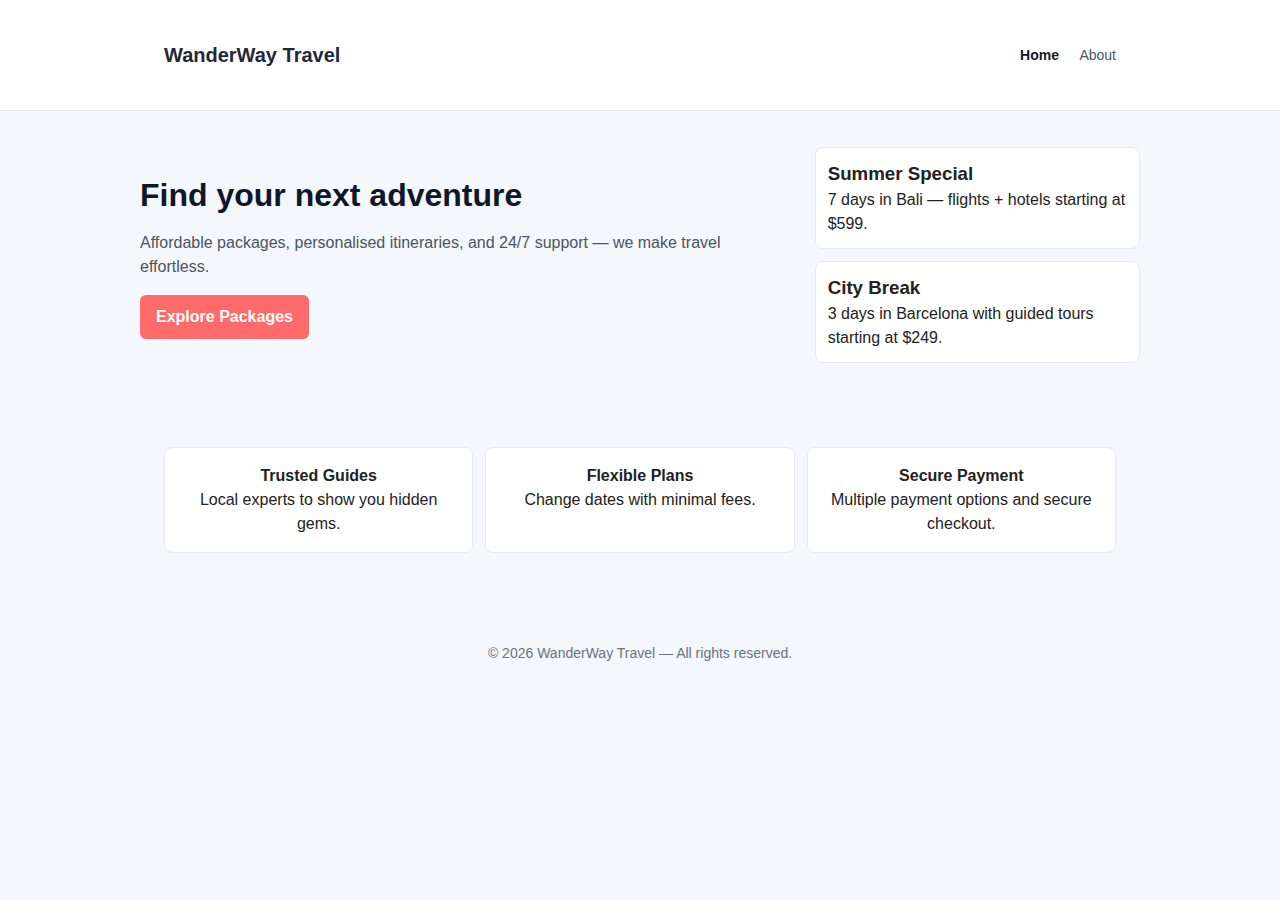
<file: index.html>
<!doctype html>
<html lang="en">
<head>
  <meta charset="utf-8" />
  <meta name="viewport" content="width=device-width,initial-scale=1" />
  <title>WanderWay Travel Agency</title>
  <link rel="stylesheet" href="styles.css" />
</head>
<body>
  <header class="site-header">
    <div class="container">
      <h1>WanderWay Travel</h1>
      <nav>
        <a href="index.html" class="active">Home</a>
        <a href="about.html">About</a>
      </nav>
    </div>
  </header>

  <main class="container hero">
    <section class="hero-left">
      <h2>Find your next adventure</h2>
      <p>Affordable packages, personalised itineraries, and 24/7 support — we make travel effortless.</p>
      <a class="btn" href="about.html">Explore Packages</a>
    </section>
    <aside class="hero-right">
      <div class="card">
        <h3>Summer Special</h3>
        <p>7 days in Bali — flights + hotels starting at $599.</p>
      </div>
      <div class="card">
        <h3>City Break</h3>
        <p>3 days in Barcelona with guided tours starting at $249.</p>
      </div>
    </aside>
  </main>

  <section class="container features">
    <div class="feature">
      <h4>Trusted Guides</h4>
      <p>Local experts to show you hidden gems.</p>
    </div>
    <div class="feature">
      <h4>Flexible Plans</h4>
      <p>Change dates with minimal fees.</p>
    </div>
    <div class="feature">
      <h4>Secure Payment</h4>
      <p>Multiple payment options and secure checkout.</p>
    </div>
  </section>

  <footer class="site-footer">
    <div class="container">
      <p>© <span id="year"></span> WanderWay Travel — All rights reserved.</p>
    </div>
  </footer>

  <script>
    document.getElementById('year').textContent = new Date().getFullYear();
  </script>
</body>
</html>
</file>
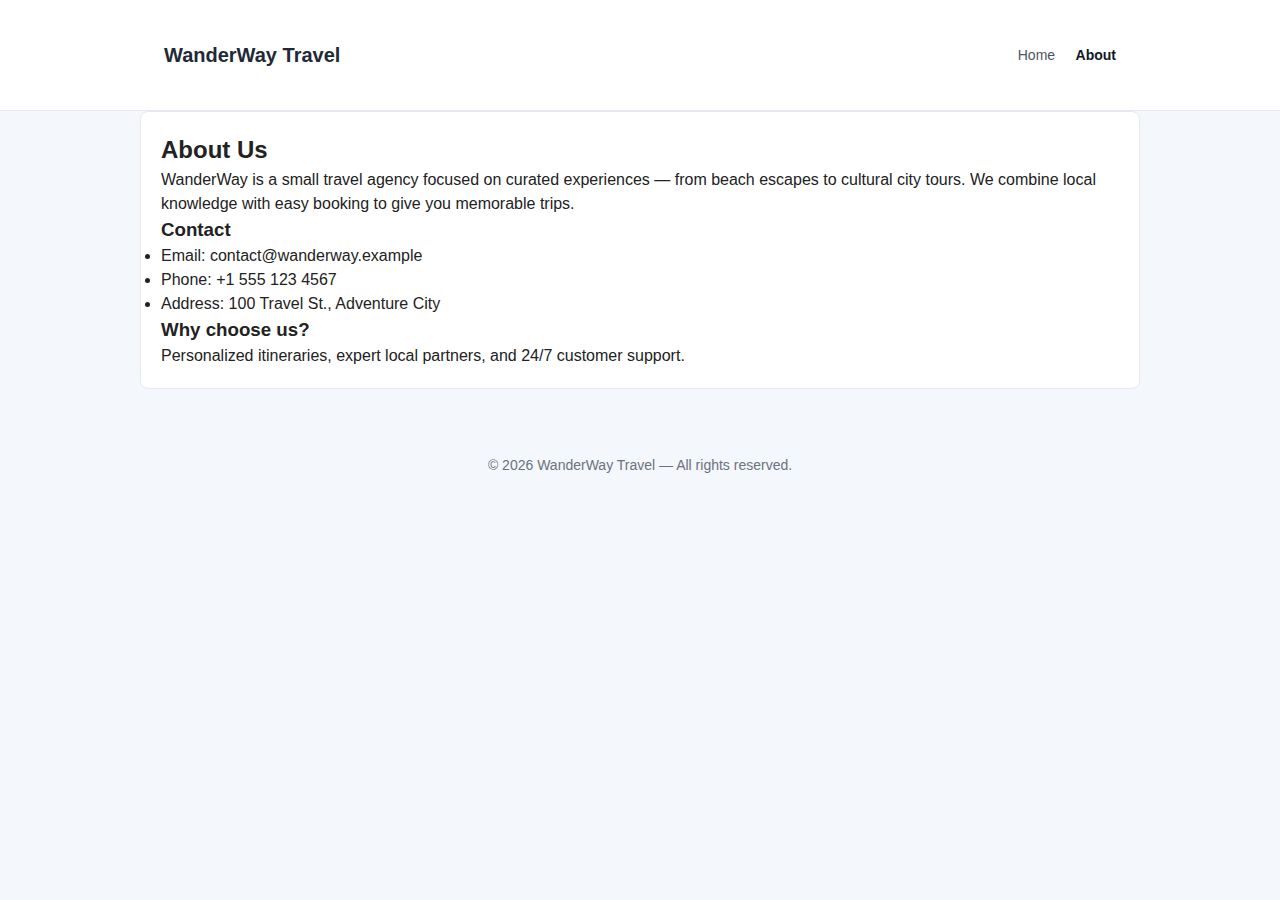
<file: about.html>
<!doctype html>
<html lang="en">
<head>
  <meta charset="utf-8" />
  <meta name="viewport" content="width=device-width,initial-scale=1" />
  <title>About — WanderWay Travel</title>
  <link rel="stylesheet" href="styles.css" />
</head>
<body>
  <header class="site-header">
    <div class="container">
      <h1>WanderWay Travel</h1>
      <nav>
        <a href="index.html">Home</a>
        <a href="about.html" class="active">About</a>
      </nav>
    </div>
  </header>

  <main class="container about">
    <h2>About Us</h2>
    <p>WanderWay is a small travel agency focused on curated experiences — from beach escapes to cultural city tours. We combine local knowledge with easy booking to give you memorable trips.</p>

    <h3>Contact</h3>
    <ul>
      <li>Email: contact@wanderway.example</li>
      <li>Phone: +1 555 123 4567</li>
      <li>Address: 100 Travel St., Adventure City</li>
    </ul>

    <h3>Why choose us?</h3>
    <p>Personalized itineraries, expert local partners, and 24/7 customer support.</p>
  </main>

  <footer class="site-footer">
    <div class="container">
      <p>© <span id="year"></span> WanderWay Travel — All rights reserved.</p>
    </div>
  </footer>

  <script>
    document.getElementById('year').textContent = new Date().getFullYear();
  </script>
</body>
</html>
</file>
<file: styles.css>
/* styles.css - simple, normal CSS for the Travel Agency site */

/* Basic reset */
* {
  box-sizing: border-box;
  margin: 0;
  padding: 0;
}

body {
  font-family: Arial, Helvetica, sans-serif;
  line-height: 1.5;
  color: #222;
  background: #f4f7fb;
}

/* Layout container */
.container {
  max-width: 1000px;
  margin: 0 auto;
  padding: 24px;
}

/* Header */
.site-header {
  background: #ffffff;
  border-bottom: 1px solid #e6e9ef;
  padding: 16px 0;
}

.site-header .container {
  display: flex;
  justify-content: space-between;
  align-items: center;
}

.site-header h1 {
  font-size: 20px;
  color: #1f2937;
}

.site-header nav a {
  color: #4b5563;
  text-decoration: none;
  margin-left: 16px;
  font-size: 14px;
}

.site-header nav a:hover,
.site-header nav a.active {
  color: #111827;
  font-weight: 600;
}

/* Hero section */
.hero {
  display: flex;
  gap: 24px;
  align-items: center;
  padding: 36px 0;
}

.hero-left {
  flex: 2;
}

.hero-left h2 {
  font-size: 32px;
  color: #0f172a;
  margin-bottom: 12px;
}

.hero-left p {
  color: #4b5563;
  margin-bottom: 16px;
}

.btn {
  display: inline-block;
  background: #ff6b6b;
  color: #ffffff;
  padding: 10px 16px;
  border-radius: 6px;
  text-decoration: none;
  font-weight: 600;
}

/* Right column cards */
.hero-right {
  flex: 1;
  display: flex;
  flex-direction: column;
  gap: 12px;
}

.card {
  background: #ffffff;
  border: 1px solid #e6e9ef;
  padding: 12px;
  border-radius: 8px;
}

/* Features */
.features {
  display: flex;
  gap: 12px;
  margin-top: 24px;
}

.feature {
  flex: 1;
  background: #ffffff;
  border: 1px solid #e6e9ef;
  padding: 16px;
  border-radius: 8px;
  text-align: center;
}

/* About page main */
.about {
  background: #ffffff;
  padding: 20px;
  border-radius: 8px;
  border: 1px solid #e6e9ef;
}

/* Footer */
.site-footer {
  margin-top: 28px;
  padding: 14px 0;
  text-align: center;
  color: #6b7280;
  font-size: 14px;
}

/* Responsive */
@media (max-width: 800px) {
  .hero {
    flex-direction: column;
  }

  .features {
    flex-direction: column;
  }

  .site-header .container {
    flex-direction: column;
    gap: 8px;
  }
}
</file>
